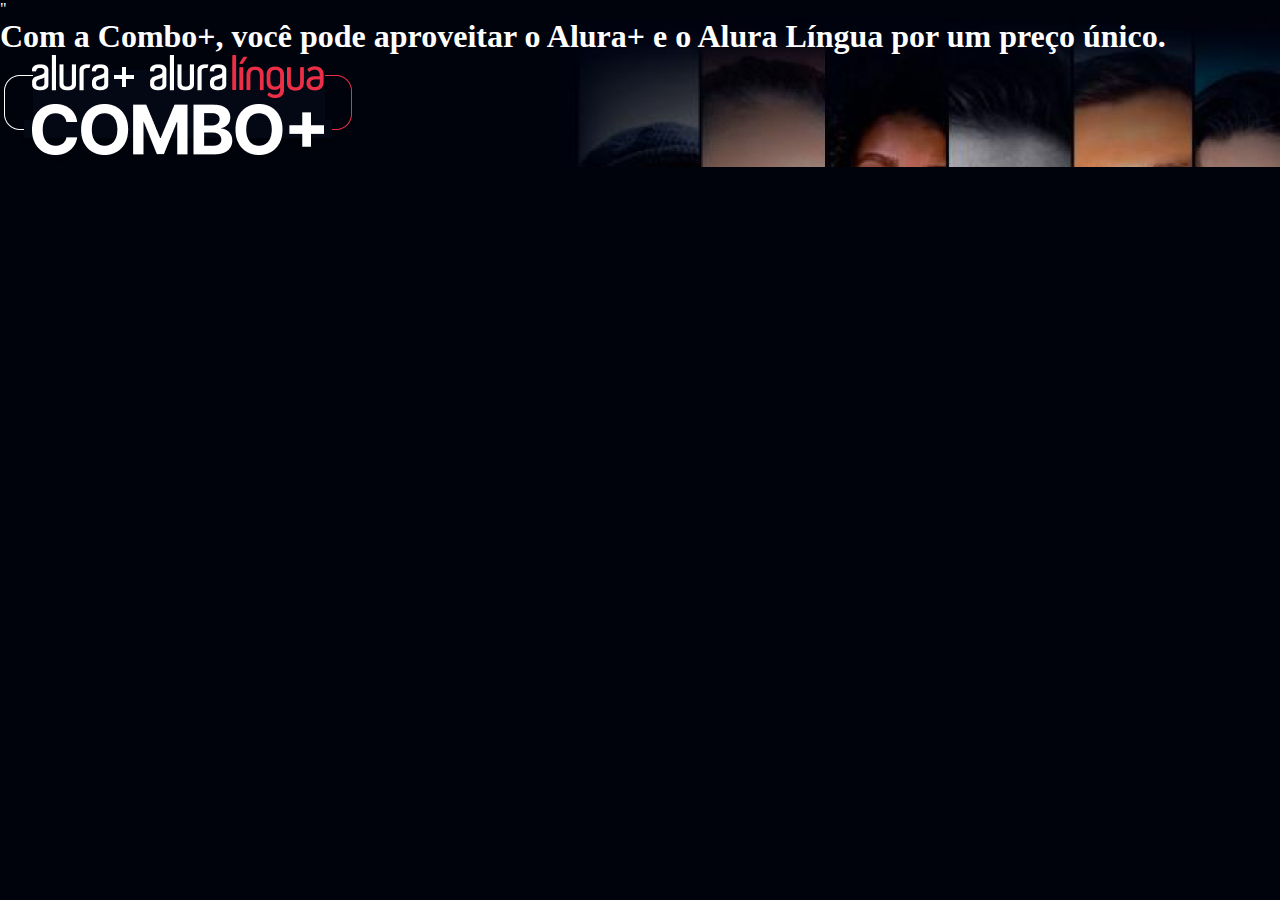
<file: index.html>
<!DOCTYPE html>
<html>
   <head>
      <title>AluraPlus</title>
      <meta charset="UTF-8">
      <meta name="viewport" content="width-device-width, initial-scale=1">
      <link rel="stylesheet" href="styles.css">"
   </head>

   <body>
      <section class="conteiner principal">
      <h1>Com a Combo+, você pode aproveitar o Alura+ e o Alura Língua por um preço único.</h1>
      <img src="Combo.png" alt="O Combo+ é a junção do Alura+ e Alura Língua">
      </section>
   </body>

</html>
</file>
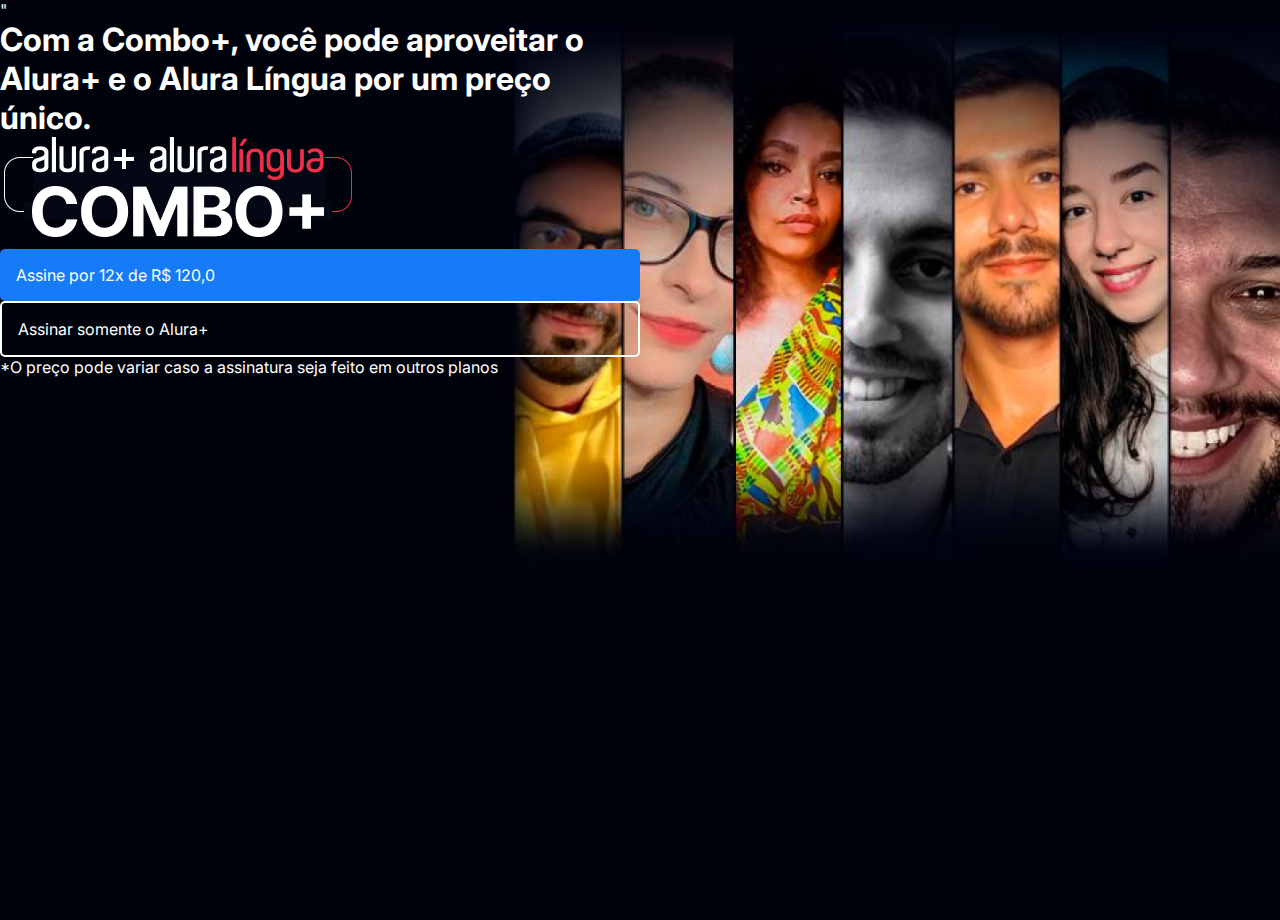
<file: AluraPlusSeg-b-main/index.html>
<!DOCTYPE html>
<html>
   <head>
      <title>AluraPlus</title>
      <meta charset="UTF-8">
      <meta name="viewport" content="width-device-width, initial-scale=1">
      <link rel="stylesheet" href="styles.css">"
      <link rel="preconnect" href="https://fonts.googleapis.com">
      <link rel="preconnect" href="https://fonts.gstatic.com" crossorigin>
      <link href="https://fonts.googleapis.com/css2?family=Inter:wght@700&display=swap" rel="stylesheet">
   </head>

   <body>
      <section class="conteiner principal">
      <div> 
      <h1>Com a Combo+, você pode aproveitar o Alura+ e o Alura Língua por um preço único.</h1>
      <img src="Combo.png" alt="O Combo+ é a junção do Alura+ e Alura Língua">
      <a href="www.alura.com.br" class="conteiner__botao"> Assine por 12x de R$ 120,0</a>
      <a href="www.alura.com.br" class="conteiner__botao botao_secundario">Assinar somente o Alura+</a></a>
      <p class="container__aviso">*O preço pode variar caso a assinatura seja feito em outros planos</p>
       </div>
      </section>
   </body>

</html>
</file>
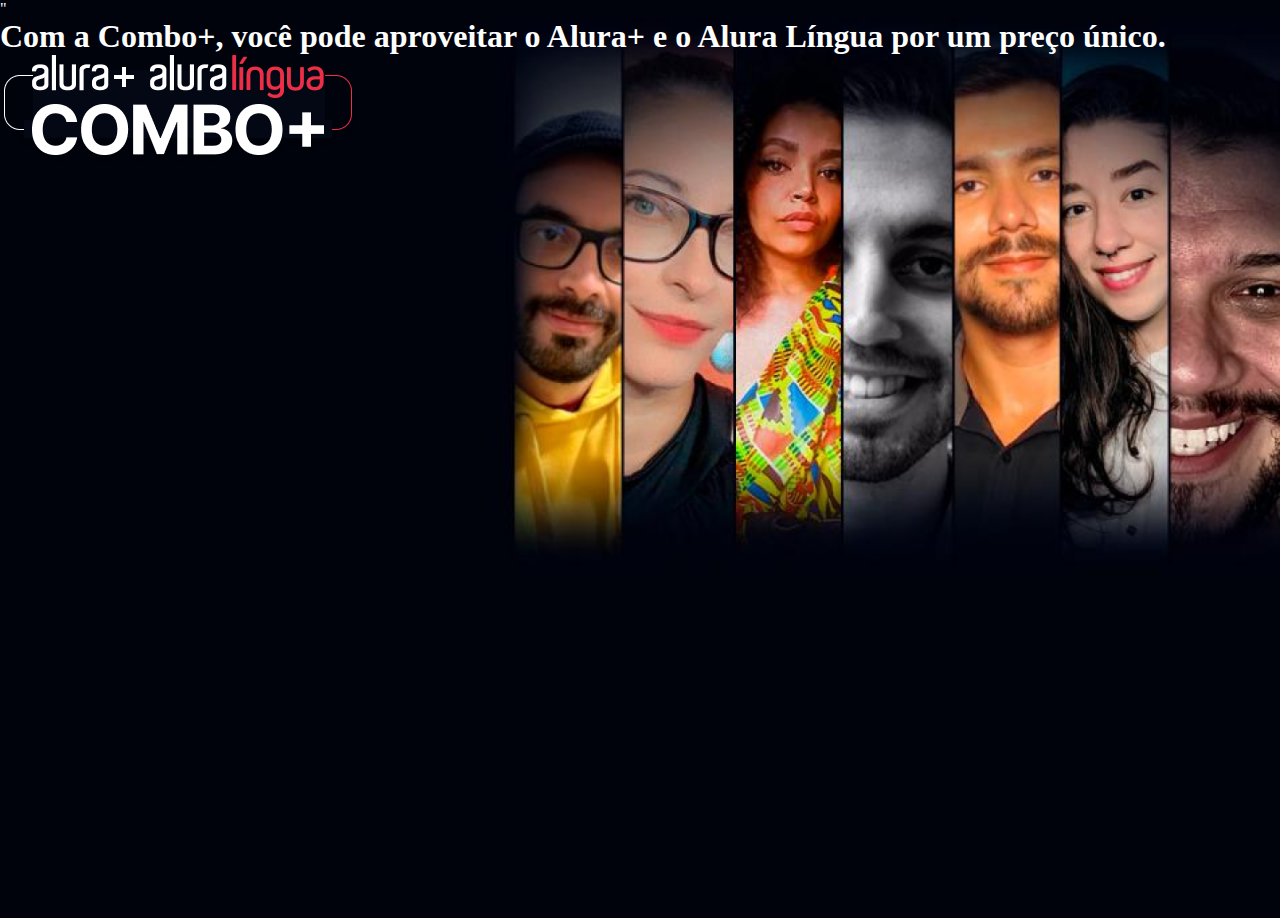
<file: Área de Trabalho/AluraPlusSeg-b-main/index.html>
<!DOCTYPE html>
<html>
   <head>
      <title>AluraPlus</title>
      <meta charset="UTF-8">
      <meta name="viewport" content="width-device-width, initial-scale=1">
      <link rel="stylesheet" href="styles.css">"
   </head>

   <body>
      <section class="principal">
      <h1>Com a Combo+, você pode aproveitar o Alura+ e o Alura Língua por um preço único.</h1>
      <img src="Combo.png" alt="O Combo+ é a junção do Alura+ e Alura Língua">
      </section>
   </body>

</html>
</file>
<file: styles.css>
:root { 
    --branco-principal: #FFFFFF;
    --cinza-secundario: #C0C0C0;
    --botao-azul: #167BF7;
    --cor-de-fundo: #00030C;
}

body{
    background-color: var(--cor-de-fundo);
    color: var(--branco-principal);
}

*{
    margin: 0;
    padding: 0;
}

.principal {
    background-image: url("Background.png");
}

.container  {
    height:100vh;
}
</file>
<file: AluraPlusSeg-b-main/styles.css>
:root { 
    --branco-principal: #FFFFFF;
    --cinza-secundario: #C0C0C0;
    --botao-azul: #167BF7;
    --cor-de-fundo: #00030C;
    --fonte-principal: 'Inter';
}

body{
    background-color: var(--cor-de-fundo);
    color: var(--branco-principal);
    font-family: var(--fonte-principal);
    font-size:16px;
    font-weight: 400;
}

*{
    margin: 0;
    padding: 0;
}

.principal {
    background-image: url("Background.png");
    background-repeat: no-repeat;
    background-size: contain;
}

.principal  {
    height:100vh;
    display: grid;
    grid-template-columns: 50% 50%;
}

.conteiner__botao {
   background-color: var(--botao-azul);
   border-radius: 5px;
   padding: 1em;
   color: var(--branco-principal);
   display: block;
   text-decoration: none;
}

.botao_secundario{
   background-color: transparent;
   border: 2px solid var(--branco-principal);
}

.conteiner__aviso{
   font-size: 12px;
   color: var(--cinza-secundario);
}
</file>
<file: Área de Trabalho/AluraPlusSeg-b-main/styles.css>
:root { 
    --branco-principal: #FFFFFF;
    --cinza-secundario: #C0C0C0;
    --botao-azul: #167BF7;
    --cor-de-fundo: #00030C;
}

body{
    background-color: var(--cor-de-fundo);
    color: var(--branco-principal);
}

*{
    margin: 0;
    padding: 0;
}

.principal {
    background-image: url("Background.png");
    background-repeat: no-repeat;
    background-size: contain;
}

.principal  {
    height:100vh;
}
</file>
